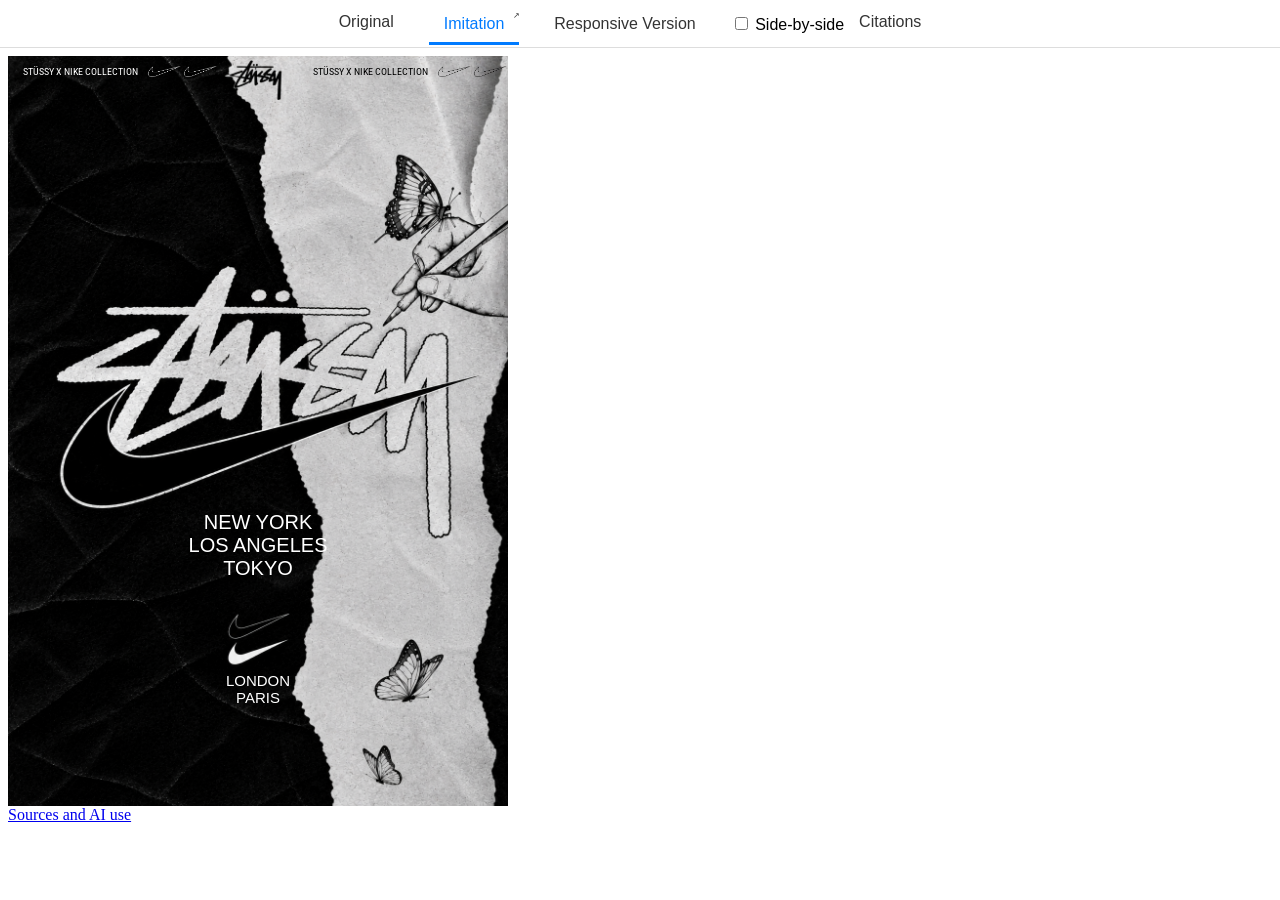
<file: index.html>
<!DOCTYPE html>
<!-- Change the original image and its source caption below. Keep the viewer structure. -->
<html lang="en">

<head>
  <meta charset="utf-8" />
  <meta name="viewport" content="width=device-width" />
  <title>Imitation Project</title>
  <link href="do_not_modify/style.css" rel="stylesheet" type="text/css" />
</head>

<body class="imitation">
  <header>
    <nav>
      <a class="orig-link" href="#original">Original</a>
      <span>
        <a href="#imitation" class="active">Imitation</a>
        <a href="imitation.html" class="popout-link imitation" target="_blank" rel="noopener" aria-label="Open design in a new tab"></a>
      </span>
      <span>
        <a href="#responsive" class="">Responsive Version</a>
        <a href="responsive.html" class="popout-link responsive" target="_blank" rel="noopener" aria-label="Open design in a new tab"></a>
      </span>
      <label class="sbs-toggle">
        <input type="checkbox" id="sbs">
        Side-by-side
      </label>
      <a href="citations.html" target="_blank" rel="noopener">Citations</a>
    </nav>
    <div class="popout-bar">
      <button id="minimize" aria-label="Toggle navigation"><svg xmlns="http://www.w3.org/2000/svg" width="24" height="24" fill="none"
          stroke="currentColor" stroke-width="2" stroke-linecap="round" stroke-linejoin="round"
          class="feather feather-arrow-up" viewBox="0 0 24 12">
          <polyline points="5 12 12 5 19 12"></polyline>
        </svg></button>


    </div>
  </header>
  <main>
    <div id="original" class="content">
      <div class="center">
        <!-- IMAGE TAG BELOW -->
        <!-- FIX SRC= AS NEEDED -->
        <figure>
          <img src="./luxury-23-poster.webp" alt="Example print layout; replace with your chosen original" />
          <!--<img src="original.jpg" />-->
          <figcaption>
            Example layout — replace this image and credit your original source here.
          </figcaption>
        </figure>
        <!-- END OF IMAGE TAG -->
        <!-- NOTHING ELSE TO EDIT HERE -->
      </div>
    </div>
    <div id="imitation" class="visible content">
      <iframe title="Fixed-size imitation" src="imitation.html"></iframe>
    </div>
    <div id="responsive" class="content">
      <iframe title="Responsive adaptation" src="responsive.html"></iframe>
    </div>
  </main>

  <script src="do_not_modify/script.js"></script>
</body>

</html>
</file>
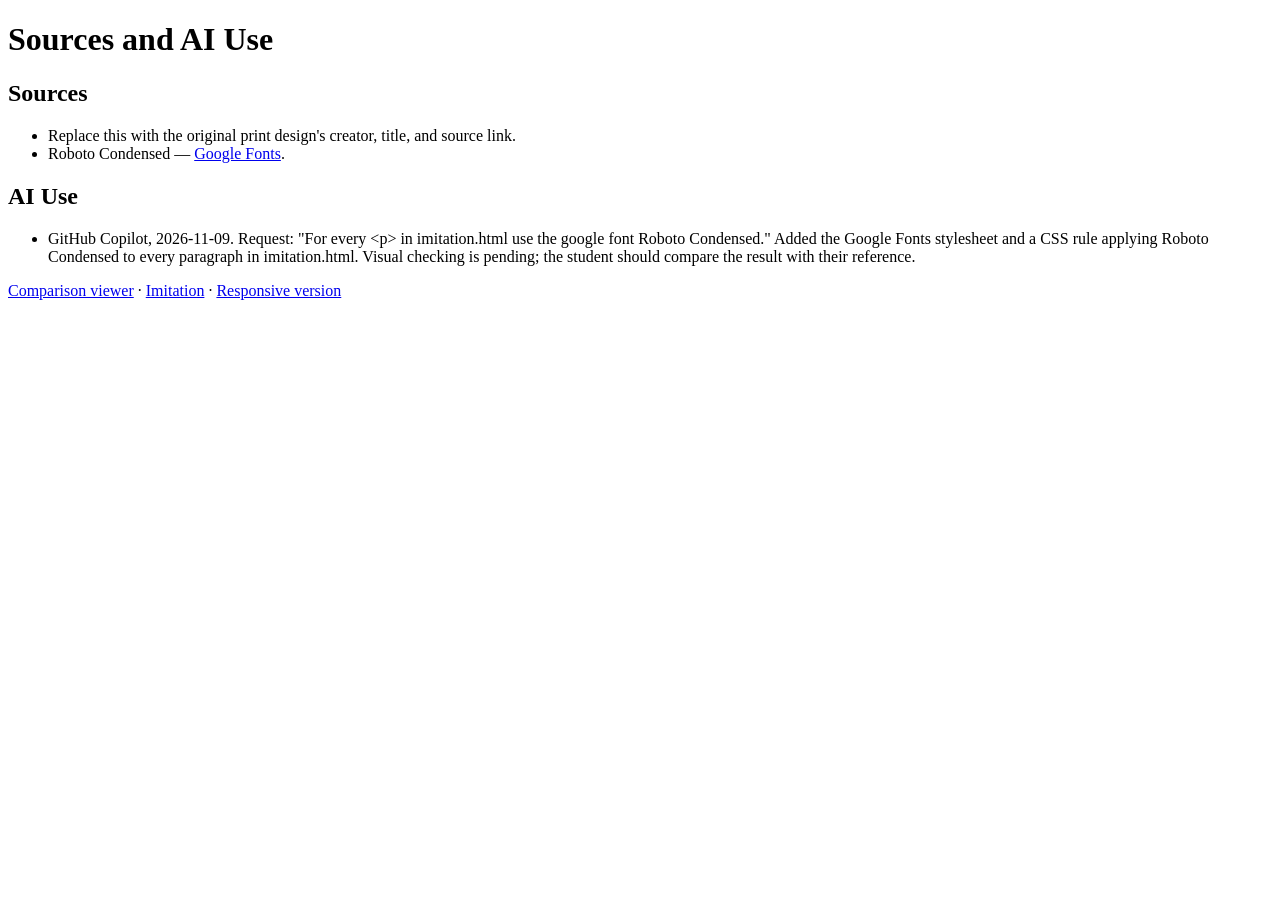
<file: citations.html>
<!DOCTYPE html>
<html lang="en">
<head>
  <meta charset="utf-8">
  <meta name="viewport" content="width=device-width, initial-scale=1">
  <title>Sources and AI Use</title>
</head>
<body>
  <h1>Sources and AI Use</h1>
  <h2>Sources</h2>
  <ul>
    <li>Replace this with the original print design's creator, title, and source link.</li>
    <li>Roboto Condensed — <a href="https://fonts.google.com/specimen/Roboto+Condensed">Google Fonts</a>.</li>
  </ul>
  <h2>AI Use</h2>
  <ul>
    <li>GitHub Copilot, 2026-11-09. Request: "For every &lt;p&gt; in imitation.html use the google font Roboto Condensed." Added the Google Fonts stylesheet and a CSS rule applying Roboto Condensed to every paragraph in imitation.html. Visual checking is pending; the student should compare the result with their reference.</li>
  </ul>
  <!-- Each entry: tool, date, prompt summary, assistance received, and what YOU changed or checked. -->
  <p><a href="index.html">Comparison viewer</a> · <a href="imitation.html">Imitation</a> · <a href="responsive.html">Responsive version</a></p>
</body>
</html>
</file>
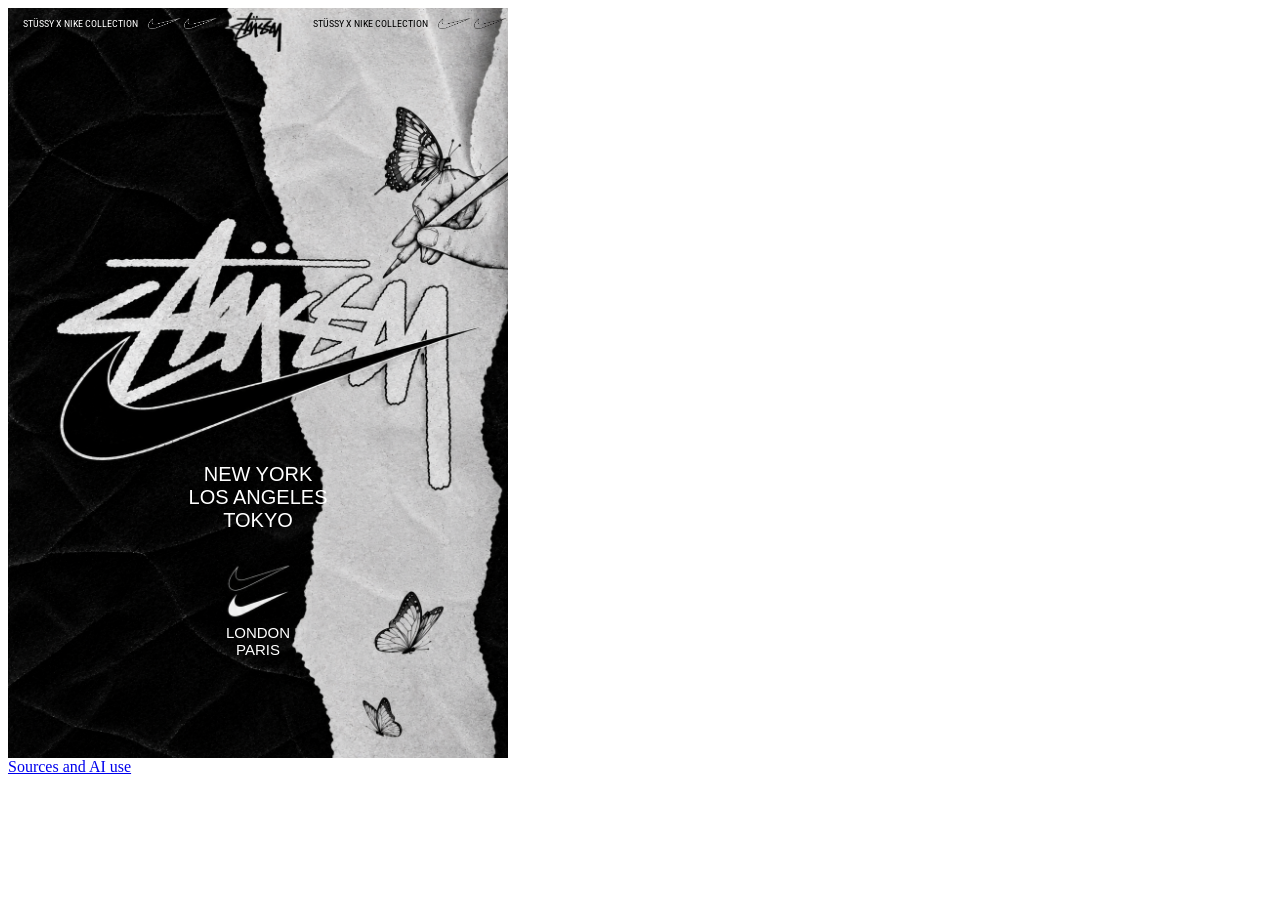
<file: imitation.html>
<!DOCTYPE html>
<html lang="en">

<head>
  <meta charset="utf-8" />
  <meta name="viewport" content="width=device-width" />
  <title>Imitation</title>
  <!-- AI-assisted addition — GitHub Copilot
       Student prompt: "For every <p> in imitation.html use the google font Roboto Condensed." -->
  <link rel="preconnect" href="https://fonts.googleapis.com" />
  <link rel="preconnect" href="https://fonts.gstatic.com" crossorigin />
  <link href="https://fonts.googleapis.com/css2?family=Roboto+Condensed:wght@400;700&display=swap" rel="stylesheet" />
  <!-- End AI-assisted addition -->
  <link href="imitation.css" rel="stylesheet" type="text/css" />
</head>

<body>
  <main>
    <!-- start your design here -->
    <div class="background-image">
      <div class="top">
        <div class="top-text-left">
          <!-- help from Mr. Hinkle adding img here -->
          <p>STÜSSY X NIKE COLLECTION </p>
          <img src="photos/Firefly.png" alt="Nike logo" class="top-logo-left"><img src="photos/Firefly.png" alt="Nike logo"
            class="top-logo">
        </div>
        <div class="top-text-right">
          <p>STÜSSY X NIKE COLLECTION</p><img src="photos/Firefly_RemoveBackground.png" alt="Nike logo" class="top-logo-left"><img src="photos/Firefly_RemoveBackground.png" alt="Nike logo"
            class="top-logo">
        </div>
      </div>
      <div class="bottom">
        <p>LONDON<br>PARIS</p>
      </div>
      <div class="middle">
        <p>NEW YORK<br>LOS ANGELES<br>TOKYO</p>
      </div>
    </div>
  </main>
  <footer><a href="citations.html">Sources and AI use</a></footer>
</body>

</html>
</file>
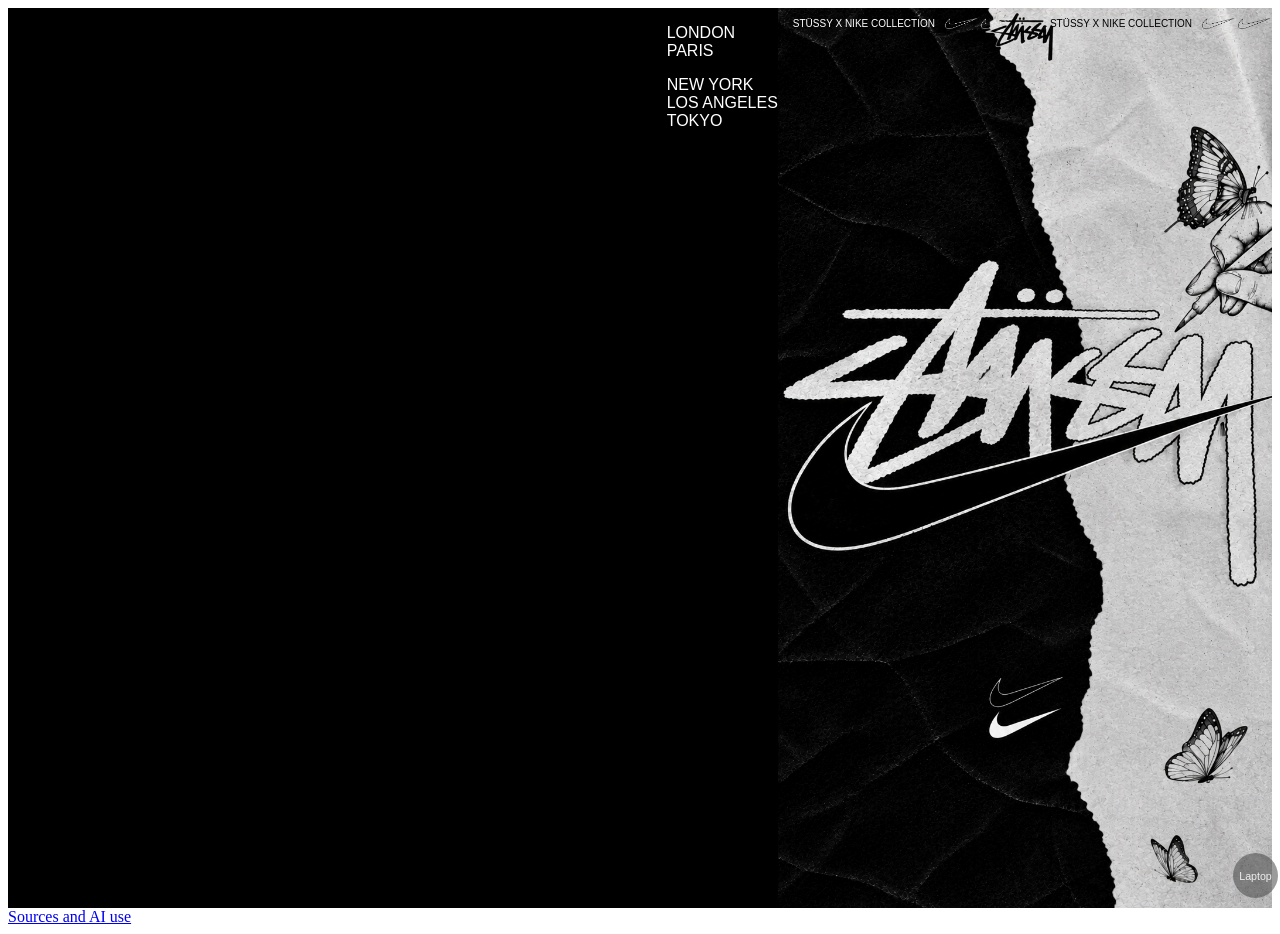
<file: responsive.html>
<!DOCTYPE html>
<html lang="en">

<head>
  <meta charset="utf-8" />
  <meta name="viewport" content="width=device-width" />
  <title>Responsive Design</title>
  <link href="responsive.css" rel="stylesheet" type="text/css" />
</head>

<body>
  <main>
    <!-- start your design here -->
    <div class="upperleft" style="color: white;">
      <p>LONDON<br>PARIS</p>
      <p>NEW YORK<br>LOS ANGELES<br>TOKYO</p>
    </div>
    <div class="background-image">
      <div class="top">
        <div class="top-text-left">
          <!-- help from Mr. Hinkle adding img here -->
          <p>STÜSSY X NIKE COLLECTION </p>
          <img src="photos/Firefly.png" alt="Nike logo" class="top-logo-left"><img src="photos/Firefly.png"
            alt="Nike logo" class="top-logo">
        </div>
        <div class="top-text-right">
          <p>STÜSSY X NIKE COLLECTION</p><img src="photos/Firefly_RemoveBackground.png" alt="Nike logo"
            class="top-logo-left"><img src="photos/Firefly_RemoveBackground.png" alt="Nike logo" class="top-logo">
        </div>
      </div>
      <div class="bottom">
        <p>LONDON<br>PARIS</p>
      </div>
      <div class="middle">
        <p>NEW YORK<br>LOS ANGELES<br>TOKYO</p>
      </div>
    </div>


  </main>
  <footer><a href="citations.html">Sources and AI use</a></footer>
</body>

</html>
</file>
<file: do_not_modify/style.css>
/***
 This code runs the overview view in
 index.html.

 NOT INTENDED TO BE MODIFIED BY STUDENTS
 (though if you want to change colors or 
 fonts or something, feel free)
***/

html {
  font-family: Verdana, Geneva, Tahoma, sans-serif;
}

body {
  margin: 0;
  padding: 0;
}
main iframe {
  width: 100%;
  height: calc(100vh - 68px);
  border: none;
}

main {
  padding: 8px;
}

.sbs main > div {
  border: 1px inset;
}

nav {
  margin: auto;
  display: flex;
  padding: 10px;
  align-items: center;
  justify-content: center;
  border-bottom: 1px solid #ddd; /* Adds a bottom border for the tab container */
}

nav a {
  padding: 10px 15px;
  color: #333;
  text-decoration: none;
  border-bottom: 3px solid transparent; /* Transparent border initially */
  margin-right: 20px;
  font-size: 16px;
  transition: border-color 300ms, color 300ms;
}

nav a:hover {
  color: #007bff; /* Change color on hover */
}

nav a.active {
  border-bottom: 3px solid #007bff; /* Underline active tab */
  color: #007bff;
}

.center figure {
  display: grid;
  grid-template-rows: 1fr auto; /* Image stretches, caption gets auto height */
  grid-template-columns: 1fr; /* Single column */
  align-items: center; /* Align items within their grid cells */
  justify-items: center;
  max-width: 100%; /* Prevent figure from overflowing horizontally */
  max-height: 100%; /* Prevent figure from overflowing vertically */
  margin: 0; /* Remove default margin */
  box-sizing: border-box;
  overflow: hidden; /* Prevent overflow */
}

.center img {
  max-width: 100%; /* Ensure the image doesn’t overflow horizontally */
  min-height: 100%; /* Force the image to fill the available height */
  max-height: 100%; /* Ensure the image doesn’t overflow vertically */
  width: auto; /* Maintain aspect ratio */
  object-fit: contain; /* Ensure the image fits nicely */
  grid-row: 1; /* Place the image in the first row */
}

.center figcaption {
  max-width: 100%; /* Ensure caption doesn’t overflow */
  word-wrap: break-word; /* Handle long words or links gracefully */
  text-align: center; /* Center-align the caption text */
  margin: 8px 0; /* Add spacing */
  font-size: 14px; /* Adjust font size as needed */
  grid-row: 2; /* Place the caption in the second row */
}

.content {
  opacity: 0;
  pointer-events: none;
}
.visible {
  display: block;
  opacity: 1;
  pointer-events: all;
  transition: opacity 500ms;
}
main {
  position: relative;
}
main div {
  position: absolute;
  top: 0;
  left: 0;
  width: calc(100% - 4px);
  height: calc(100vh - 66px);
}

/* Side-by-side code */

.sbs main {
  display: flex;
  gap: 10px;
}
/* Get rid of absolute positioning we used for cross-fade */
.sbs div {
  position: initial;
  box-sizing: border-box;
}
/* Just toggle display : block to display: none
Old-school style... */
.sbs .content {
  display: none;
}
.sbs .visible {
  display: block;
}
/* ALWAYS show the original */
.sbs #original {
  display: block;
  opacity: 1;
}
.orig-link {
  transition: opacity 300ms;
}
/* Don't show the original tab */
.sbs .orig-link {
  opacity: 0;
}
.sbs-toggle {
  transition: opacity 300ms;
}
.original .sbs-toggle {
  opacity: 0;
}

/* Popout link code */
header {
  position: sticky;
  top: 0;
  height: 48px;
}
.popout-bar {
  opacity: 0;
  transition: opacity 300ms;
}
header:hover .popout-bar {
  opacity: 1;
}
.popout-bar {
  display: flex;
  margin: auto;
  align-items: center;
  justify-content: flex-end;
  gap: 8px;
}

.popout-link {
  display: none;
  position: absolute;
  right: -16px;
  top: 0;
  padding-top: 0;
  margin-top: -4px;
}
nav span {
  position: relative;
}
.imitation .popout-link.imitation {
  display: inline-block;
}
.responsive .popout-link.responsive {
  display: inline-block;
}

#minimize {
  transition: transform 300ms;
  background: transparent;
  border: none;
}
header.minimized #minimize {
  transform: rotate(180deg);
}
header {
  transition: transform 300ms;
  z-index: 2;
}
header nav {
  height: 48px;
  box-sizing: border-box;
}
.minimized {
  transform: translateY(-48px);
}
.popout-link::after {
  content: "↗";
  font-size: 8px;
  vertical-align: super;
}
</file>
<file: imitation.css>
/* CSS for your imitation here */
.background-image {
  background-image: url(image/background.png);
  background-size: cover;
  background-position: center;
  width: 500px;
  height: 750px;
}

.top-text-left {
  display: flex;
  justify-content: center;
  font-family: "Roboto Condensed", sans-serif;
  padding-left: 15px;
  color: white;
  
  white-space: nowrap;
 
  align-items: center
}

.top-text-right {
  display: flex;
  justify-content: center;
  font-family: "Roboto Condensed", sans-serif;
  color: black;
  
    white-space: nowrap;
    margin-left: 35px;
    align-items: center;
    padding-right: px;
}

.top {
  display: flex;
  justify-content: space-between;
  font-size: 10px;

}

.bottom {
  display: flex;
  justify-content: center;
  font-family: "Space Grotesk", sans-serif;
  color: rgb(255, 255, 255);
  margin-top: 570px;
  text-align: center;
  font-size: 15px;
}

.middle {
  display: flex;
  justify-content: center;
  font-family: "Space Grotesk", sans-serif;
  color: rgb(255, 255, 255);
  text-align: center;
  margin-top: -230px;
  font-size: 20px;
}

.center {
  display: flex;
  justify-content: center;

}

.center img {
  height: 8px;
  margin-top: 10px;
}

.top-logo {
  /* Nike swish at the top */
  height: 12px;
}
.top-logo-left {
  
  height: 12px;
  vertical-align: middle;
  margin-left: 8px;
}
/* AI-assisted addition — GitHub Copilot
   Student prompt: "For every <p> in imitation.html use the google font Roboto Condensed." */

/* End AI-assisted addition */
</file>
<file: responsive.css>
/* Code for all screen sizes */

/* CSS for your imitation here */

main {
  display: flex;
  background: black;
  justify-content: end;
}

.background-image {
  background-image: url(image/background.png);
  background-size: cover;
  background-position: center;
  height: 100dvh;
}

.top-text-left {
  display: flex;
  justify-content: center;
  font-family: "Roboto Condensed", sans-serif;
  padding-left: 15px;
  color: white;

  white-space: nowrap;

  align-items: center
}

.top-text-right {
  display: flex;
  justify-content: center;
  font-family: "Roboto Condensed", sans-serif;
  color: black;

  white-space: nowrap;
  margin-left: 35px;
  align-items: center;
  padding-right: px;
}

.top {
  display: flex;
  justify-content: space-between;
  font-size: 10px;

}

.bottom {
  display: flex;
  justify-content: center;
  font-family: "Space Grotesk", sans-serif;
  color: rgb(255, 255, 255);
  margin-top: 570px;
  text-align: center;
  font-size: 15px;
}

.middle {
  display: flex;
  justify-content: center;
  font-family: "Space Grotesk", sans-serif;
  color: rgb(255, 255, 255);
  text-align: center;
  margin-top: -230px;
  font-size: 20px;
}

.center {
  display: flex;
  justify-content: center;

}

.center img {
  height: 8px;
  margin-top: 10px;
}

.top-logo {
  /* Nike swish at the top */
  height: 12px;
}

.top-logo-left {

  height: 12px;
  vertical-align: middle;
  margin-left: 8px;
}

/* AI-assisted addition — GitHub Copilot
   Student prompt: "For every <p> in imitation.html use the google font Roboto Condensed." */

/* End AI-assisted addition */


/* BEGIN MOBILE RULES */
@media only screen and (max-width: 767px) {
  /* Code for mobile phones only: */

  /* Mobile label */
  main::before {
    content: "Mobile";
    background-color: #c8787888;
  }

  /* End mobile label */
}

/* BEGIN MEDIUM WIDTH RULES */
@media only screen and (min-width: 1000px) {

  /* Code for medium width and bigger : */
  .upperleft {
    font-size: 400 px;
    font-family: "Roboto Condensed", sans-serif;
  }

  .middle {
    display: none;
  }

  .bottom {
    display: none;
  }



  /* Laptop label */
  main::before {
    content: "Laptop";
    background-color: #45454588;
  }



  /* End laptop label */
}



/* BACK TO CODE FOR ALL SIZES */

/* Code to insert circular label label to show how responsive code is working on lower right */
main::before {
  position: fixed;
  bottom: 2px;
  right: 2px;
  color: #efefef;
  border-radius: 50%;
  width: 45px;
  height: 45px;
  font-family: Helvetica, sans-serif;
  font-size: 8pt;
  display: flex;
  align-items: center;
  justify-content: center;
}
</file>
